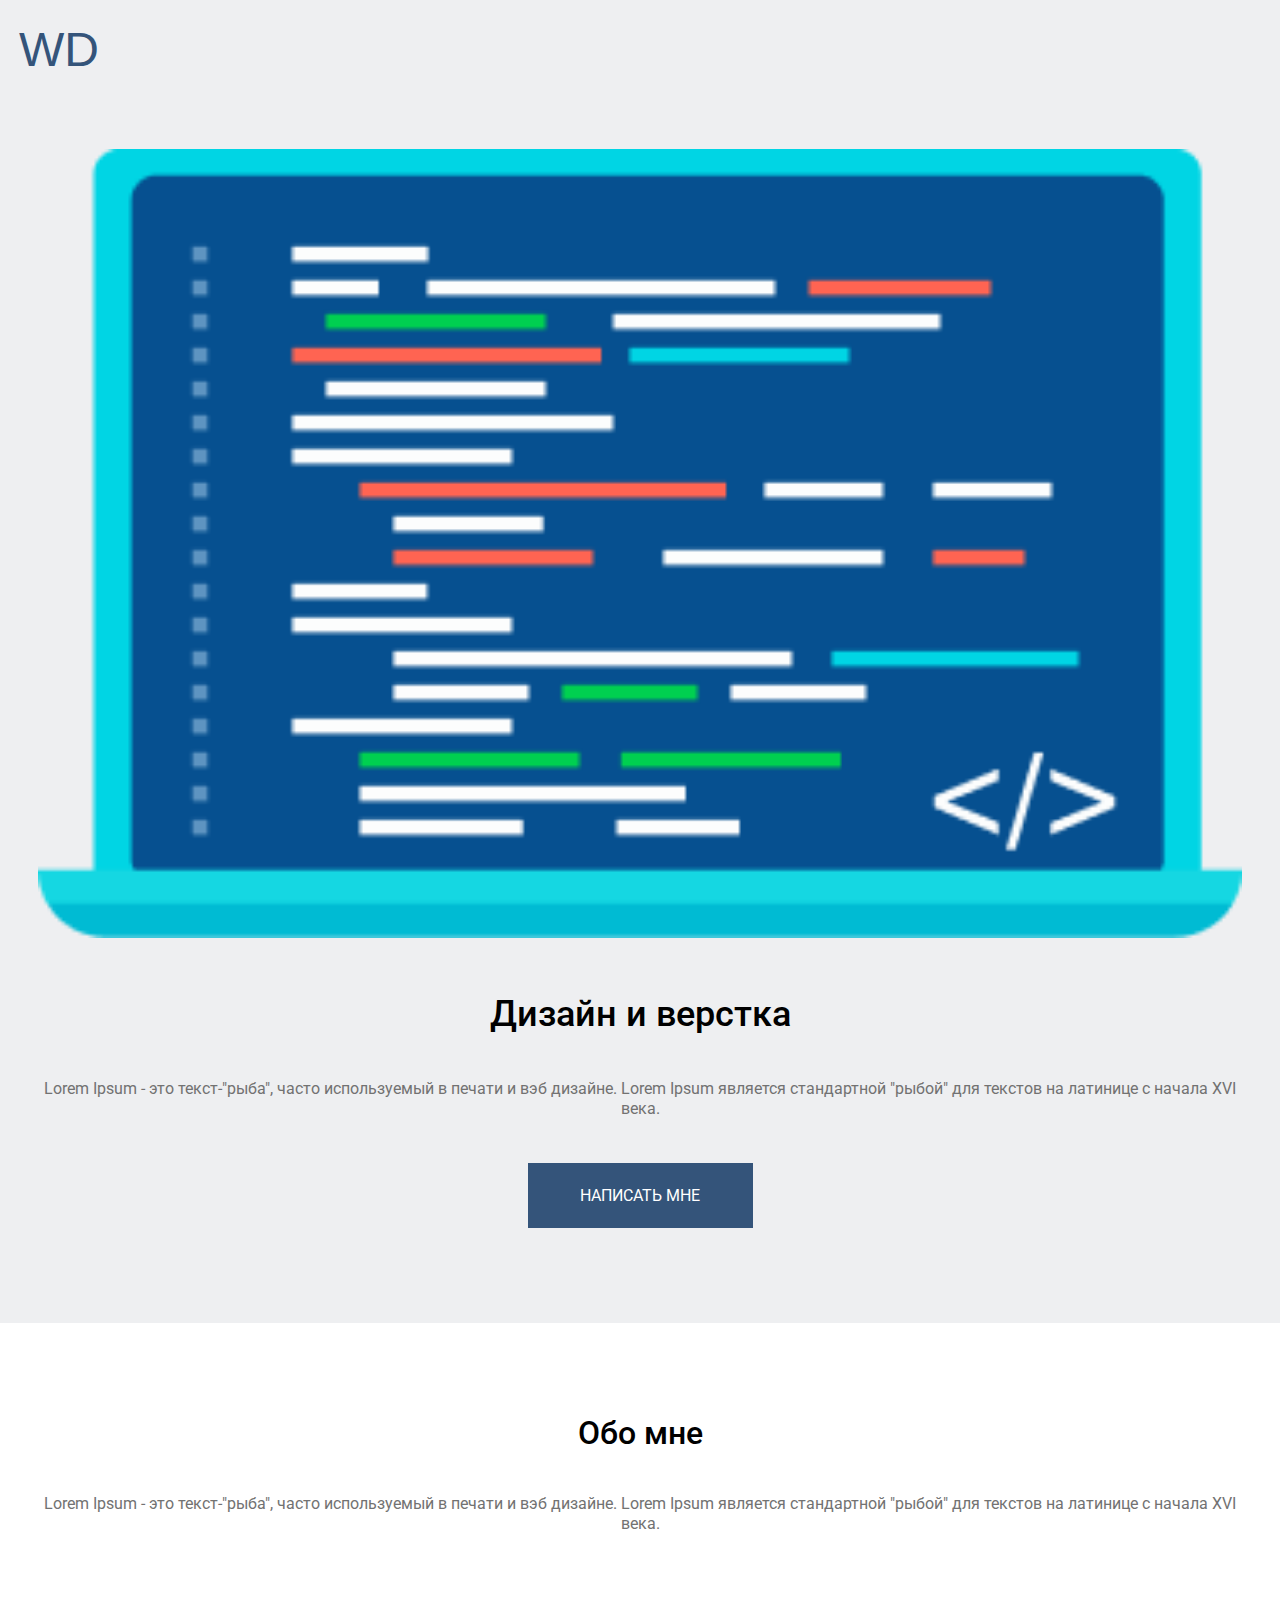
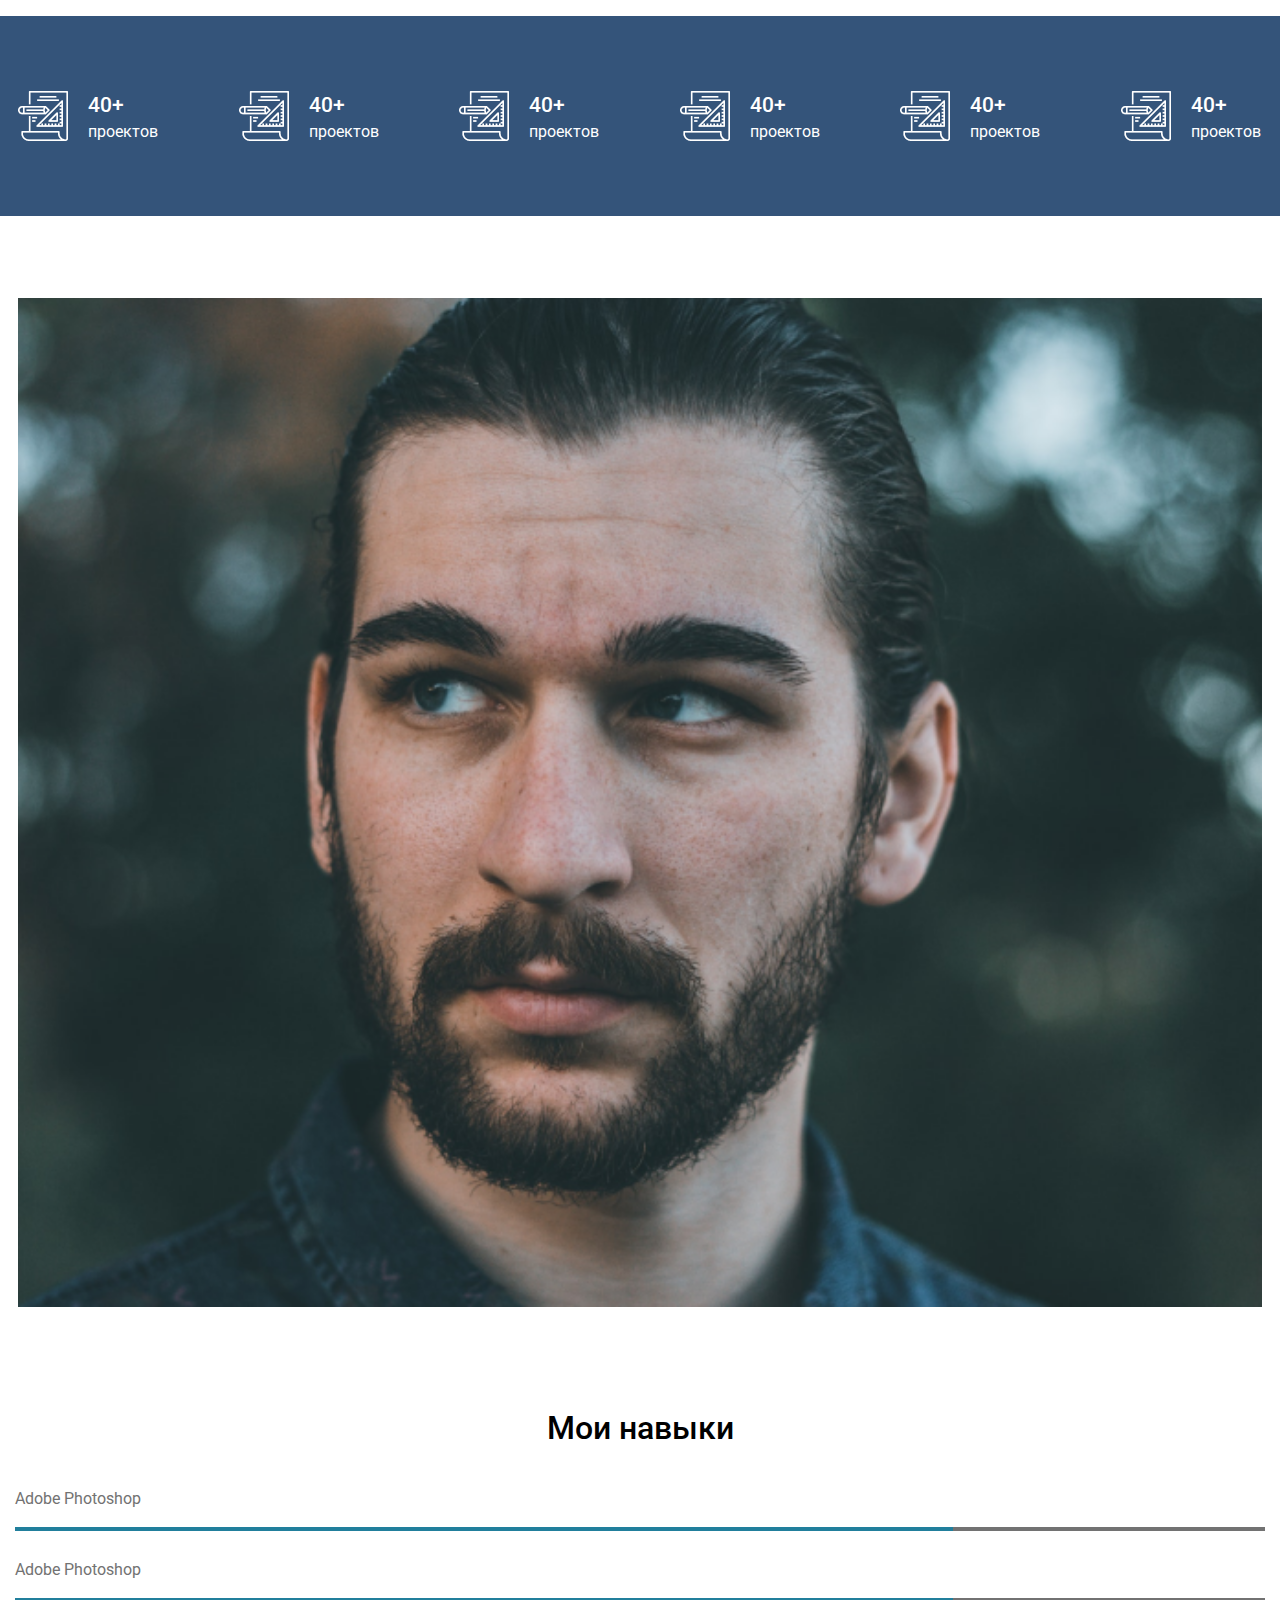
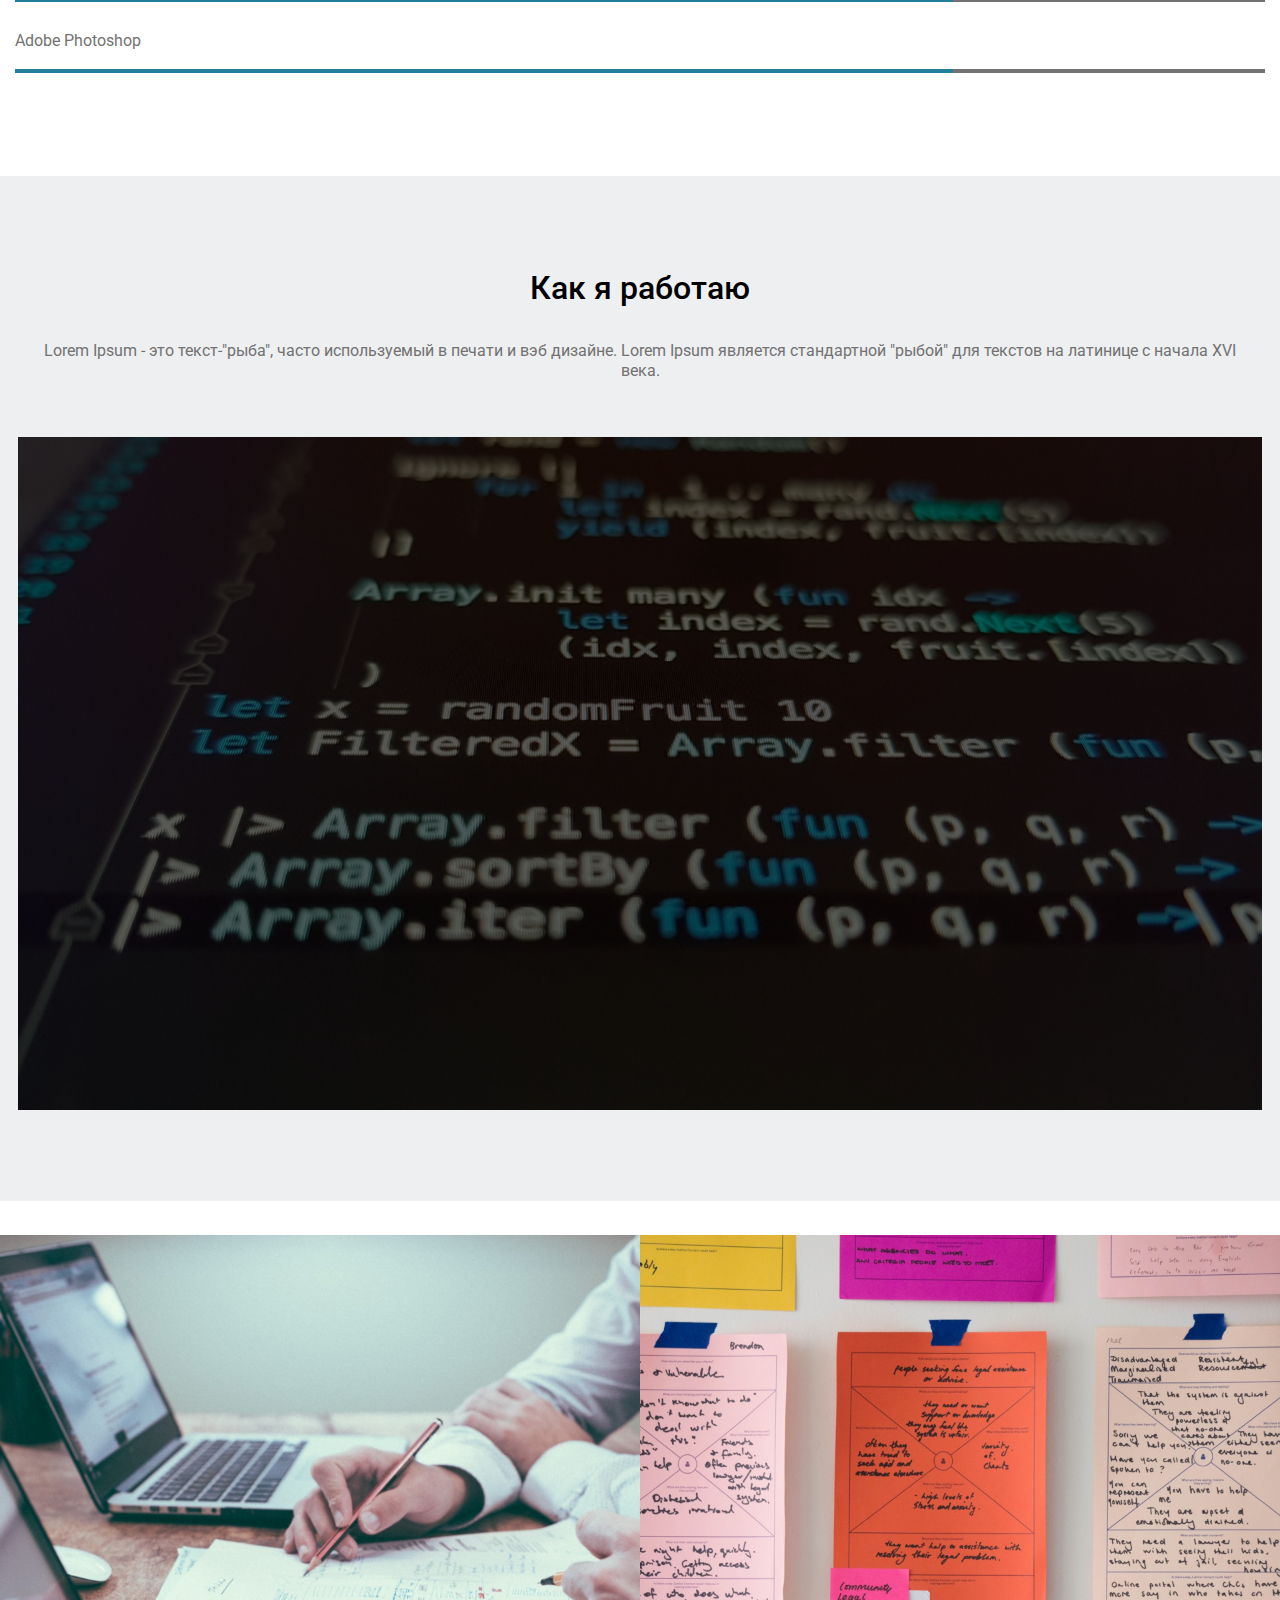
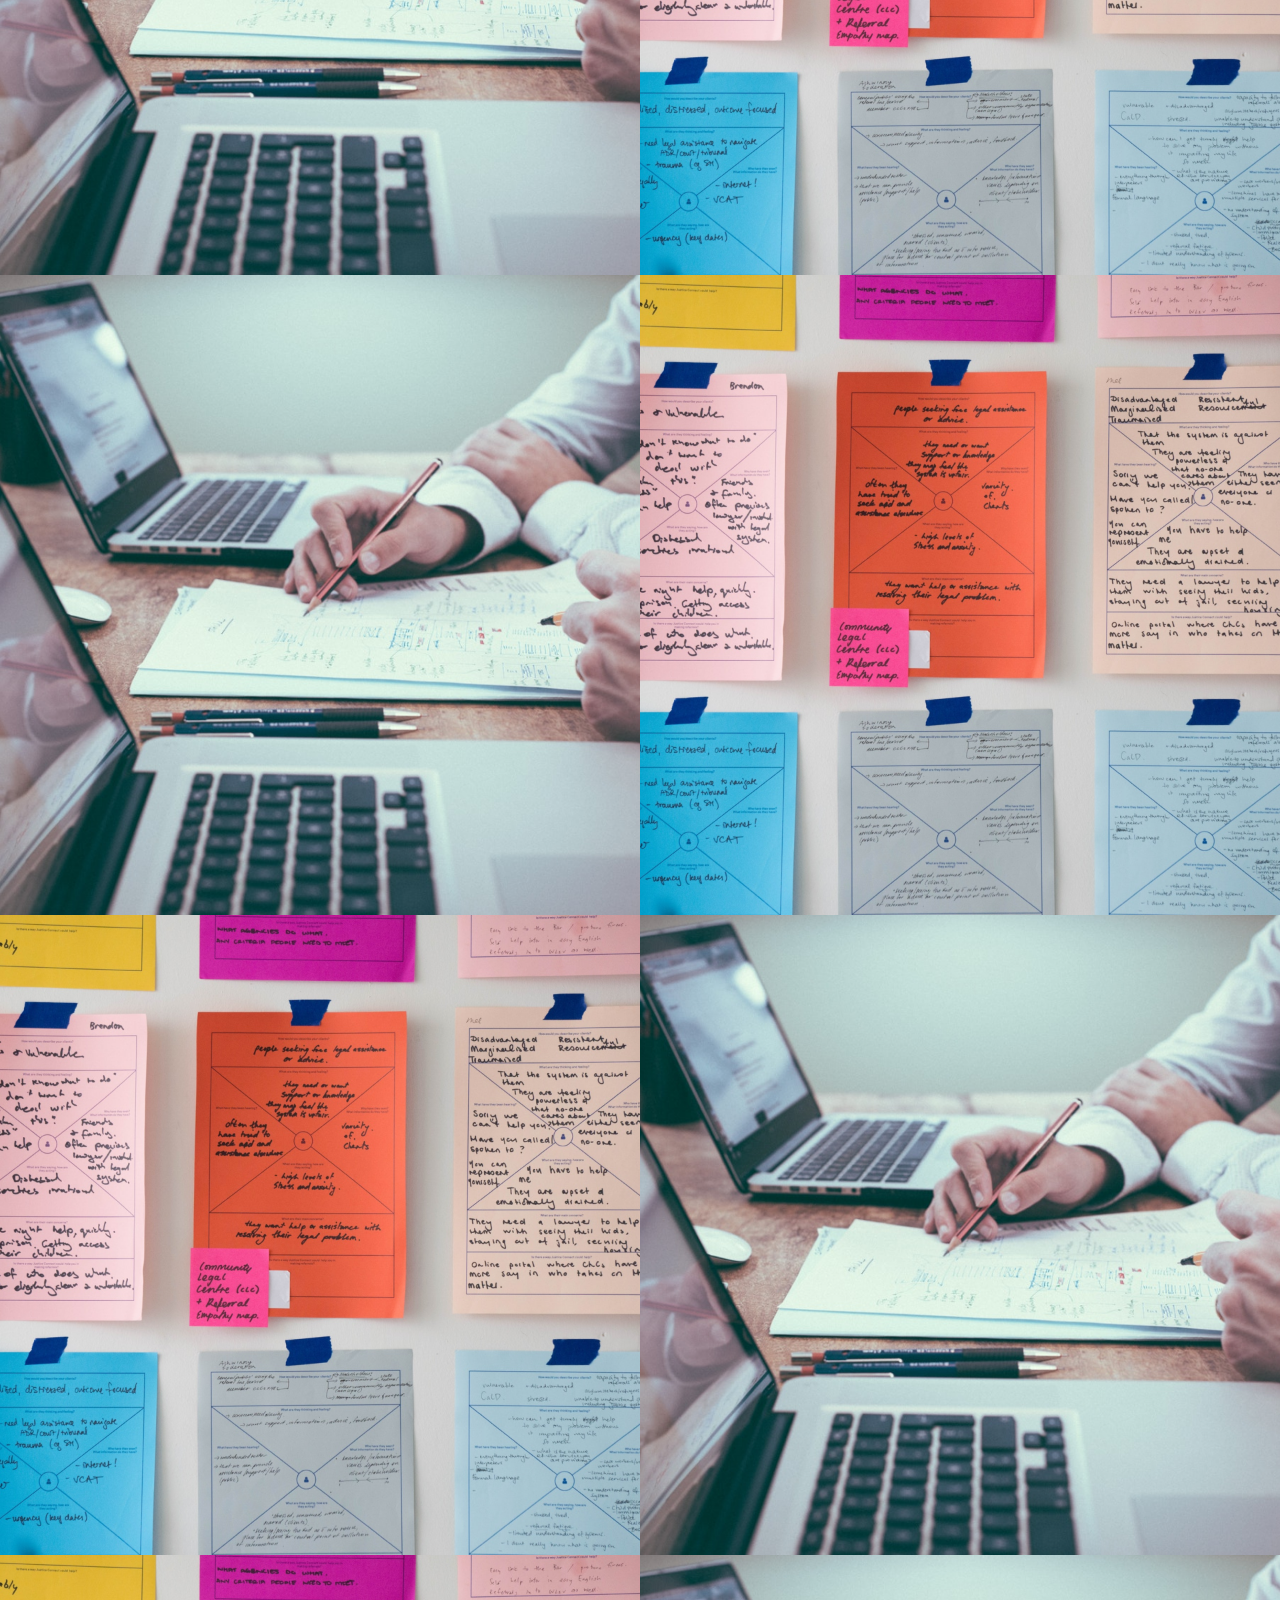
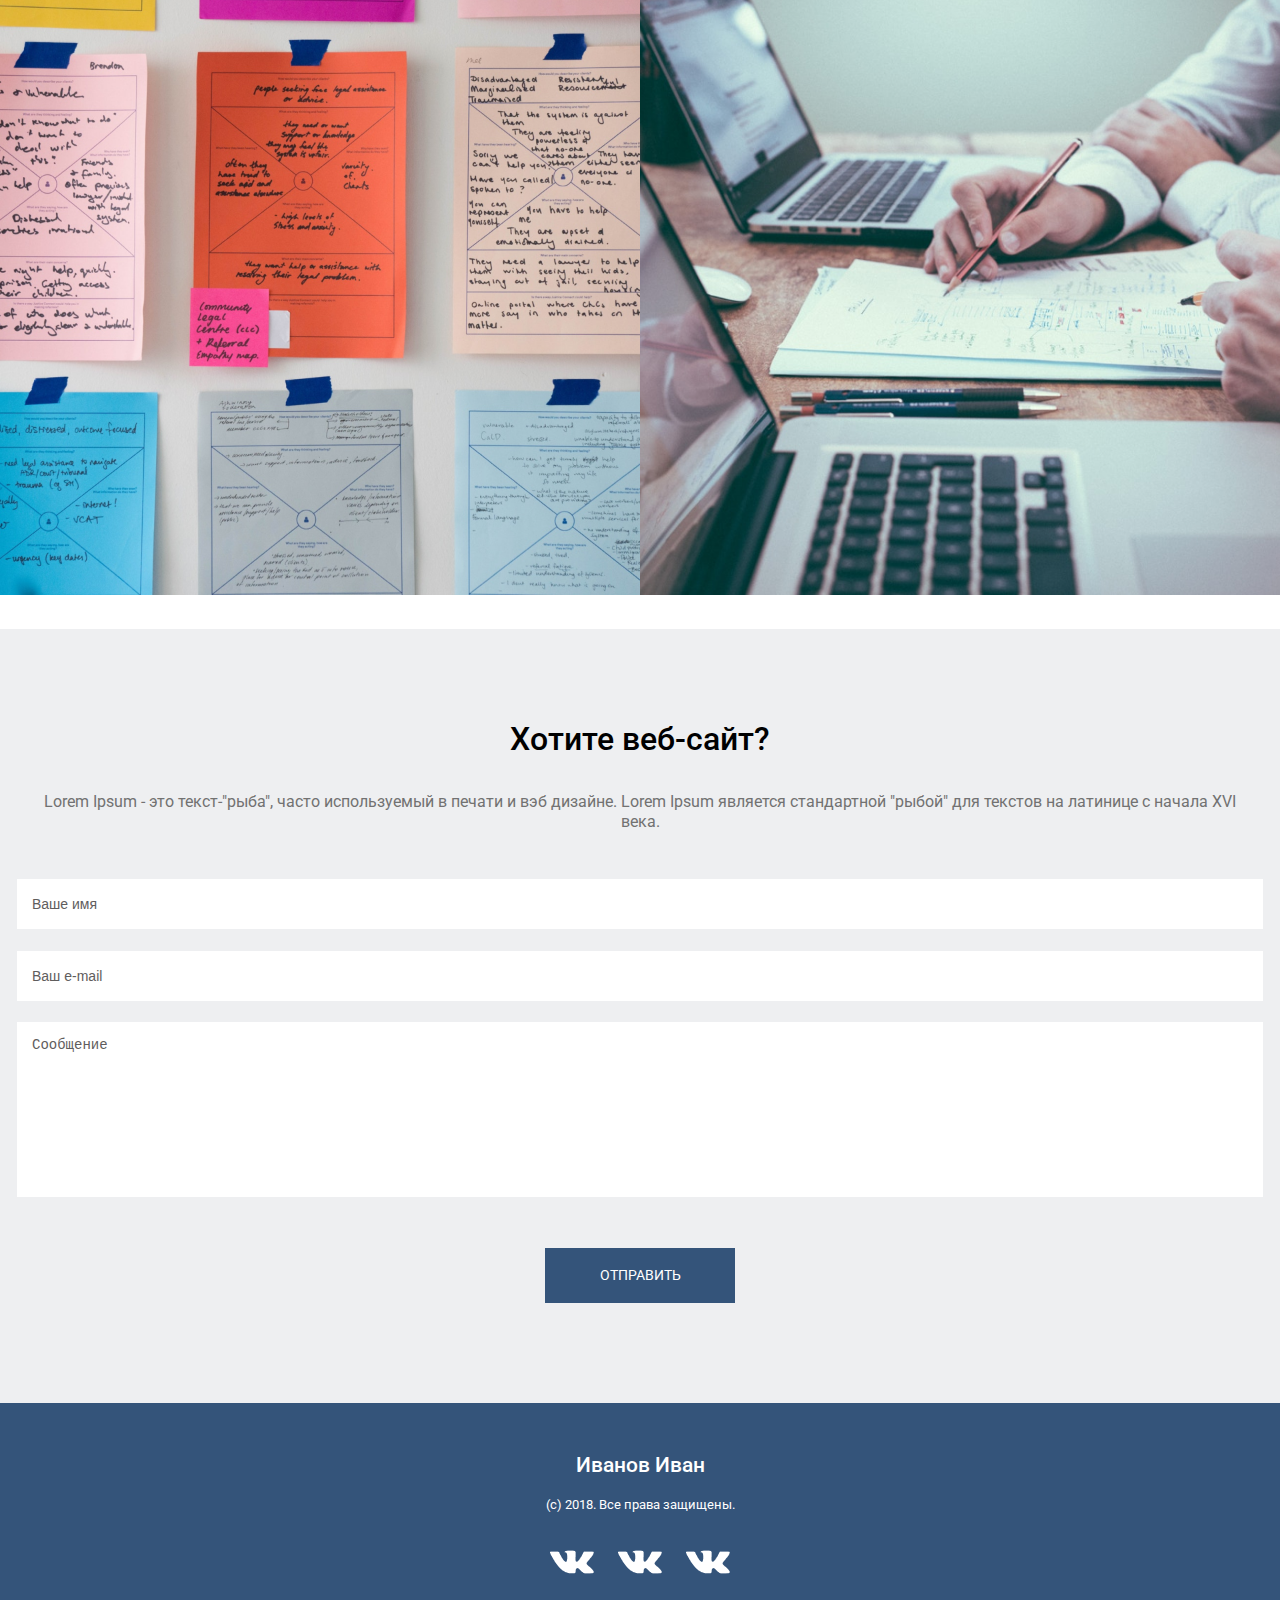
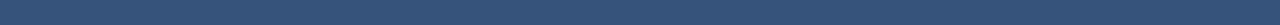
<file: AboutMe/index.html>
<!DOCTYPE html>
<html>

<head>
  <meta charset="UTF-8">
  <meta name="viewport" content="width=device-width, initial-scale=1.0">
  <link rel="preconnect" href="https://fonts.googleapis.com">
  <link rel="preconnect" href="https://fonts.gstatic.com" crossorigin>
  <link href="https://fonts.googleapis.com/css2?family=Roboto:wght@400;500&display=swap" rel="stylesheet">
  <link rel="stylesheet" href="css/style.css">
</head>

<body>

  <div id="main" class="main">
    <div class="container">
      <header class="main__head">
        <div class="main__logo">
          <div>WD</div>
        </div>
        <nav>
          <div class="main__links">
            <div><a href="#maim">ГЛАВНАЯ</a></div>
            <div><a href="#about">ОБ АВТОРЕ</a></div>
            <div><a href="#works">РАБОТЫ</a></div>
            <div><a href="#processes">ПРОЦЕСС</a></div>
            <div><a href="#contacts">КОНТАКТЫ</a></div>
          </div>
        </nav>
      </header>
      <div class="main__imgbody">
        <div class="main__img">
          <img src="img/Frame.png" alt="компьютер">
        </div>

        <div class="main__body">
          <div class="main__title title-head">
            <div>Дизайн и верстка</div>
          </div>

          <div class="main__description description">
            <div>Lorem Ipsum - это текст-"рыба", часто используемый в печати и вэб&nbsp;дизайне. Lorem Ipsum является
              стандартной "рыбой" для текстов на латинице с начала XVI века.</div>
          </div>

          <div class="main__button button">
            <a href="#contacts">НАПИСАТЬ МНЕ</a>
          </div>
        </div>
      </div>
    </div>
  </div>
  <div id="about">
    <div class="about">
      <div class="container">
        <div class="about__me">
          <div class="about__title title" style="font-size: 32px;">
            <div>Обо мне</div>
          </div>
          <div class="about__description description">
            <div>Lorem Ipsum - это текст-"рыба", часто используемый в печати и вэб&nbsp;дизайне. Lorem Ipsum является
              стандартной "рыбой" для текстов на латинице с начала XVI века.</div>
          </div>
        </div>
      </div>
    </div>
    <div class="projects">
      <div class="container">
        <div class="projects__items">
          <div class="projects__item">
            <div class="projects__img">
              <img src="img/project.png" alt="проект">
            </div>
            <div class="projects__item-description">
              <div class="projects__item-num">40+</div>
              <div class="projects__item-name">проектов</div>
            </div>
          </div>
          <div class="projects__item">
            <div class="projects__img">
              <img src="img/project.png" alt="проект">
            </div>
            <div class="projects__item-description">
              <div class="projects__item-num">40+</div>
              <div class="projects__item-name">проектов</div>
            </div>
          </div>
          <div class="projects__item">
            <div class="projects__img">
              <img src="img/project.png" alt="проект">
            </div>
            <div class="projects__item-description">
              <div class="projects__item-num">40+</div>
              <div class="projects__item-name">проектов</div>
            </div>
          </div>
          <div class="projects__item">
            <div class="projects__img">
              <img src="img/project.png" alt="проект">
            </div>
            <div class="projects__item-description">
              <div class="projects__item-num">40+</div>
              <div class="projects__item-name">проектов</div>
            </div>
          </div>
          <div class="projects__item">
            <div class="projects__img">
              <img src="img/project.png" alt="проект">
            </div>
            <div class="projects__item-description">
              <div class="projects__item-num">40+</div>
              <div class="projects__item-name">проектов</div>
            </div>
          </div>
          <div class="projects__item">
            <div class="projects__img">
              <img src="img/project.png" alt="проект">
            </div>
            <div class="projects__item-description">
              <div class="projects__item-num">40+</div>
              <div class="projects__item-name">проектов</div>
            </div>
          </div>
        </div>
      </div>
    </div>
    <div class="skills">
      <div class="container">
        <div class="skills__field">
          <div class="skills__column">
            <div class="skills__title title">
              <div>Мои навыки</div>
            </div>
            <div class="skills__item">
              <div class="skills__name">
                <div>Adobe Photoshop</div>
              </div>
              <div class="skills__bar">
                <div class="skills__bar-in"></div>
              </div>
            </div>
            <div class="skills__item">
              <div class="skills__name">
                <div>Adobe Photoshop</div>
              </div>
              <div class="skills__bar">
                <div class="skills__bar-in"></div>
              </div>
            </div>
            <div class="skills__item">
              <div class="skills__name">
                <div>Adobe Photoshop</div>
              </div>
              <div class="skills__bar">
                <div class="skills__bar-in"></div>
              </div>
            </div>
          </div>
          <div class="skills__foto">
            <img src="img/foto.png" alt="фото" style="width: 100%;">
          </div>
        </div>


      </div>
    </div>
  </div>
  <div id="processes">
    <div class="container">
      <div class="processes">
        <div class="processes__title title">
          <div>Как я работаю</div>
        </div>
        <div class="processes__description description">
          <div>Lorem Ipsum - это текст-"рыба", часто используемый в печати и вэб&nbsp;дизайне. Lorem Ipsum является
            стандартной "рыбой" для текстов на латинице с начала XVI века.</div>
        </div>
        <div class="processes__video">
          <img src="img/video.png" width="100%" class="processes__video-img">
          <div class="processes__video-play">
            <img src="img/Vector.png" width="100" height="100">
          </div>
        </div>
      </div>
    </div>
  </div>
  <div id="works">
    <div class="works">
      <div class="works__example">
        <img src="img/work1.png" class="works__example-img">
        <div class="works__example-view">
          <img src="img/view.png">
        </div>
      </div>
      <div class="works__example">
        <img src="img/work2.png" class="works__example-img">
        <div class="works__example-view">
          <img src="img/view.png">
        </div>
      </div>
      <div class="works__example">
        <img src="img/work1.png" class="works__example-img">
        <div class="works__example-view">
          <img src="img/view.png">
        </div>
      </div>
      <div class="works__example">
        <img src="img/work2.png" class="works__example-img">
        <div class="works__example-view">
          <img src="img/view.png">
        </div>
      </div>
      <div class="works__example">
        <img src="img/work2.png" class="works__example-img">
        <div class="works__example-view">
          <img src="img/view.png">
        </div>
      </div>
      <div class="works__example">
        <img src="img/work1.png" class="works__example-img">
        <div class="works__example-view">
          <img src="img/view.png">
        </div>
      </div>
      <div class="works__example">
        <img src="img/work2.png" class="works__example-img">
        <div class="works__example-view">
          <img src="img/view.png">
        </div>
      </div>
      <div class="works__example">
        <img src="img/work1.png" class="works__example-img">
        <div class="works__example-view">
          <img src="img/view.png">
        </div>
      </div>
    </div>
  </div>
  <div id="contacts">
    <div class="container">
      <div class="contacts">
        <div class="contacts__title title">
          <div>Хотите веб-сайт?</div>
        </div>
        <div class="contacts__description description">
          <div>Lorem Ipsum - это текст-"рыба", часто используемый в печати и вэб&nbsp;дизайне. Lorem Ipsum является
            стандартной "рыбой" для текстов на латинице с начала XVI века.</div>
        </div>
        <div class="contacts__form">
          <form class="contacts__form-form">
            <div class="contacts__form-fields">
              <input type="text" class="contacts__form-name" name="name" value="Ваше имя">
              <input type="email" class="contacts__form-email" name="email" value="Ваш e-mail">
            </div>
            <div class="contacts__form-message">
              <textarea name="message">Сообщение</textarea>
            </div>
            <div class="contacts__button button">
              <a href="#mailto">ОТПРАВИТЬ</a>
            </div>
        </form>
        </div>
      </div>
    </div>
  </div>
  <div class="footer">
    <div class="container">
      <footer class="footer__sign">
        <div class="footer__copy">
          <div class="footer__copy-name">Иванов Иван</div>
          <div class="footer__copy-right">(с) 2018. Все права защищены.</div>
        </div>
        <div class="footer__vk">
          <img src="img/vk.png" alt="ВК">
          <img src="img/vk.png" alt="ВК">
          <img src="img/vk.png" alt="ВК">
        </>
      </footer>
    </div>
  </div>

</body>

</html>
</file>
<file: AboutMe/css/style.css>
* {
    box-sizing: border-box;
}

body {
    font-family: Roboto, sans-serif;
    font-size: 16px;
    margin: 0;

}

.main {
    background-color: #EEEFF1;
}

.container {
    width: 1150px;
    margin: 0 auto;
}

.main__head {
    display: flex;
    flex-direction: row;
    align-items: center;
    justify-content: space-between;
    padding-top: 57px;
}

.main__logo {
    width: 96px;
    height: 60px;
    font-family: Revalia, sans-serif;
    font-size: 48px;
    color: #34547A;
    margin-bottom: 140px;
}

.main__links {
    display: flex;
    width: 611px;
    height: 16px;
    flex-direction: row;
    justify-content: space-between;
    list-style-type: none;
    margin-bottom: 162px;
}

.main__links a {
    text-decoration: none;
    color: #000000;
}

.main__links a:hover {
    color: #34547A;
}

.main__imgbody {
    display: flex;
    flex-direction: row;
    align-items: flex-start;
    justify-content: space-between;
}

.main__img {
    margin-top: 21px;
    margin-left: 112px;
    width: 357px;
}

.main__body {
    display: flex;
    flex-direction: column; 
}

.main__title {
    margin-bottom: 60px;
    font-size: 48px;
    width: 541px;
    height: 46px;
    font-weight: 500;
}

.description {
    width: 540px;
    height: 67px;
    color: #727272;
    line-height: 140%;
    text-align: center;
}

.main__description {
    margin-bottom: 60px;
    text-align: left;
}

.button {
    background-color: #34547A;
    text-align: center;
}

.main__button {
    line-height: 65px;
    width: 225px;
    max-width: 80%;
    height: 65px;
    margin-bottom: 146px;
}

.main__button a {
    color: #FFFFFF;
    text-decoration: none;
}

.about {
    background-color: #ffffff;
}

.about__me {
    display: flex;
    flex-direction: column;
    align-items: center;
}

.title {
    font-weight: 500;
    font-size: 32px;
    width: 403px;
    height: 30px;
    text-align: center;
}

.about__title {
    margin-top: 119px;
    margin-bottom: 50px;
}

.about__description {
    margin-bottom: 100px;
}

.projects {
    background-color: #34547A;
}

.projects__items {
    display: flex;
    flex-flow: row wrap; 
    justify-content: space-between;
    padding: 100px 0;
}
.projects__item {

    display: flex;
    flex-direction: row;
    align-items: center;
}

.projects__img {
    width: 50px;
    height: 50px;
}

.projects__item-description {
    display: flex;
    flex-direction: column;
    color: #FFFFFF;
    justify-content: center;
    margin-left: 20px;
}
.projects__item-num {
    font-size: 21px;
    font-weight: 500;
    width: 36px;
    height: 19px;
    margin-bottom: 10px;
}

.projects__item-name {
    width: 71px;
    height: 16px; 
}

.skills {
    background-color: #ffffff;
}

.skills__field {
    display: flex;
    flex-direction: row;
    justify-content: space-between;
    align-items: center;
    margin-top: 102px;
    margin-bottom: 100px;
} 

.skills__column {
    display: flex;
    flex-direction: column;
    justify-content: flex-end;
}

.skills__title {
    text-align: left;
    margin-bottom: 50px;
}

.skills_item {
    display: flex;
    flex-direction: column;
    justify-content: flex-start;
}

.skills__name {
    text-align: left;
    margin-bottom: 20px; 
    color: #727272;
}

.skills__bar {
    width: 445px;

    height: 4px;
    background-color: #727272;
    margin-bottom: 29px;
}

.skills__bar-in {
    width: 75%;
    height: 4px;
    background-color: #217f9c;
}

.skills__foto {
    width: 555px;
}

#processes {
    background-color: #EEEFF1;
}

.processes {   
    display: flex;
    flex-direction: column; 
    align-items: center;
}

.processes__title {
    margin-top: 100px;
    margin-bottom: 50px;
}

.processes__description {
    margin-bottom: 57px;   
}

.processes__video {
    width: 1110px;
    height: 600px;  
    text-align: center;  
    display: flex;    
    align-items: center;
    justify-content: center;
    position: relative;
    margin-bottom: 50px;
}

.processes__video-play {
    opacity: 0;
    position: absolute;
}

.processes__video:hover .processes__video-img {
    transition: 2s;
    opacity: 0.8;
}

.processes__video:hover .processes__video-play {
    transition: 2s;
    opacity: 1;
}

#works {
    background-color: #ffffff;
}

.works {
    display: flex;
    flex-flow: row wrap;
    justify-content: flex-start;
    margin: 28px 0;
}

.works__example {
    position: relative;
    display: flex;   
    align-items: center;
    justify-content: center;   
    width: 25%; 
}

.works__example img {
    width: 100%;
    height: auto;
}

.works__example-view {
    position: absolute;
    opacity: 0;
}

.works__example:hover .works__example-img {
    transition: 2s;
    opacity: 0.5;
}

.works__example:hover .works__example-view {
    transition: 1s;
    opacity: 1;
}

#contacts {
    background-color: #EEEFF1;
}

.contacts {
    display: flex;
    flex-direction: column;
    align-items: center;
}

.contacts__title {
    margin-top: 100px;
    margin-bottom: 50px;
}

.contacts__description {
    margin-bottom: 65px;
}

.contacts__form {
    font-size: 14px;
    display: flex;
    flex-direction: column;
    align-items: center;
}

.contacts__form-fields {
    display: flex;
    justify-content: space-between;

}
.contacts__form-name {
    background-color: #ffffff;
    width: 255px;
    height: 50px;
    border-style: none;
    margin-bottom: 20px;
    padding-left: 15px;
    color: #5F5D5D;
}

.contacts__form-email {
    background-color: #ffffff;
    width: 255px;
    height: 50px;
    border-style: none;
    margin-bottom: 20px;
    padding-left: 15px;
    margin-right: 0;
    color: #5F5D5D;
}

.contacts__form-message {
    margin-bottom: 50px;
}

.contacts__form-message textarea {
    resize: none;
    border-style: none;
    width: 540px;
    height: 175px;
    color: #5F5D5D;
    padding-left: 15px;
    padding-top: 15px;
}

.contacts__button {
    width: 190px;
    height: 55px;
    line-height: 55px;
    margin: 0 auto 100px auto;
}
 
.contacts__button a{
    color: #FFFFFF;
    text-decoration: none;
}

.footer {
    background-color: #34547A;
}

.footer__sign {
    display: flex;
    justify-content: space-between;
    color: #FFFFFF;
    align-items: center;
}

.footer__copy-name {
    margin-top: 50px;
    margin-bottom: 20px;
    font-size: 21px;
    font-weight: 500;
}

.footer__copy-right {
    font-size: 13px;
    margin-bottom: 50px;
}

.footer__vk img {
    margin: 0 10px;
}

@media screen and (max-width: 1280px) {
    .container {
        align-items: center;
        width: 100%;
    }
    .main {
        display: flex;
        flex-direction: column;
        align-items: center;
    }
    .main__head {
        padding: 0;
    }
    .main__logo {
        margin: 22px 0 67px 19px;
    }
    .main__links {
        display: none;
    }
    .main__imgbody {
        flex-direction: column;
        align-items: center;
        width: 100%;
    }
    .main__img {
        margin: 0 0 51px 0;
        width: 100%;
    
    }
    .main__img img {
        width: 100%; 
        padding: 0 38px;
    }    
    .main__body {
        display: flex;
        flex-direction: column;
        align-items: center;
    }
    .main__title {
        font-size: 36px;
        text-align: center;
        margin-bottom: 44px;
        width: 100%;
        height: auto;
    }
    .description {
        height: auto;
        text-align: center;
        }
    .main__description {
        width: 100%;
        margin-bottom: 44px;
        line-height: 124%;
        padding: 0 26px;
    }
    .main__button {
        margin-bottom: 95px;
        width: 225px;
    }
    .about__title {
        margin-top: 91px;
        margin-bottom: 42px;
        width: 100%;
        height: auto;
        height: 38px;
    }
    .about__description {
        width: 100%;
        margin-bottom: 82px;
        line-height: 124%;
        padding: 0 26px;
    }
    .projects__items {
        display: flex;
        flex-direction: row;
        justify-content: space-between;
        padding: 30px 0;
    }
    .projects__item {
        margin: 45px 18px;
    
    
    }
    .skills__field {
        flex-direction: column-reverse;
        align-items: center;
        margin: 0;
    }
    .skills__column {
        width: 100%;
        padding: 0 15px;
        display: flex;
        flex-direction: column;
        margin-bottom: 74px;
    }
    .skills__foto {
        margin-top: 82px;
        margin-bottom: 98px;
        width: 100%;
        padding: 0 18px;
    }
    .skills__title  {
        margin-bottom: 42px;
        width: 100%;
        text-align: center;
        height: auto;
    }
    .skills_item {
        display: flex;
        flex-direction: column;
        align-items: flex-end;
    
    }
    .skills__name {
        margin-bottom: 19px;
        width: 100%;
    
    }
    .skills__name div {
        width: 100%;
       
    }
    .skills__bar {
        width: 100%;
        margin-bottom: 29px;
    }
    .processes__title {
        margin-top: 93px;
        margin-bottom: 34px;
        width: 100%;
        height: auto;
    }
    .processes__description {
        width: 100%;
        padding: 0 26px;
        margin-bottom: 57px;
        line-height: 124%;
    }
    .processes__video {
        width: 100%;
        height: auto;
        padding: 0 18px;
        margin-bottom: 91px;
    }
    .works {
        width: 100%;
        margin: 34px auto;
    }
    .works__example {
        width: 50%;
        height: auto;
    }
    .contacts {
        align-items: stretch;
    }
    .contacts__title {
        margin-top: 91px;
        margin-bottom: 34px;
        width: 100%;
        padding: 0 26px;
        height: auto;
    }
    .contacts__description {
        width: 100%;
        padding: 0 26px;
        margin-bottom: 48px;
        line-height: 124%;
    }
    .contacts__form-form {
        width: 100%;
        padding: 0 17px;
    }
    .contacts__form-fields {
        flex-direction: column;
    }
    .contacts__form-fields input {
        font-size: 14px;
    }
    .contacts__form-name {
        width: 100%;
        margin-bottom: 22px;
    }
    .contacts__form-email {
        width: 100%;
        margin-bottom: 21px;
    }
    .contacts__form-message textarea {
        width: 100%;
        font-size: 14px;
    }
    .contacts__form-message {
        margin-bottom: 48px;
        width: 100%;
    }
    .contacts__button {
        width: 190px;
        margin-bottom: 100px;
    }
    .footer__sign {
        flex-direction: column;
        align-items: center;
    }
    .footer__copy {
        text-align: center;
        display: flex;
        flex-direction: column;
        align-items: center;
    }
    .footer__copy-name {
        margin-top: 50px;
        width: 130px;
        height: 24px;
        margin-bottom: 20px;
    }
    .footer__copy-right {
        margin-bottom: 38px;
        width: 193px;
    }
    .footer__vk {
        margin-bottom: 47px;
    }
}
</file>
